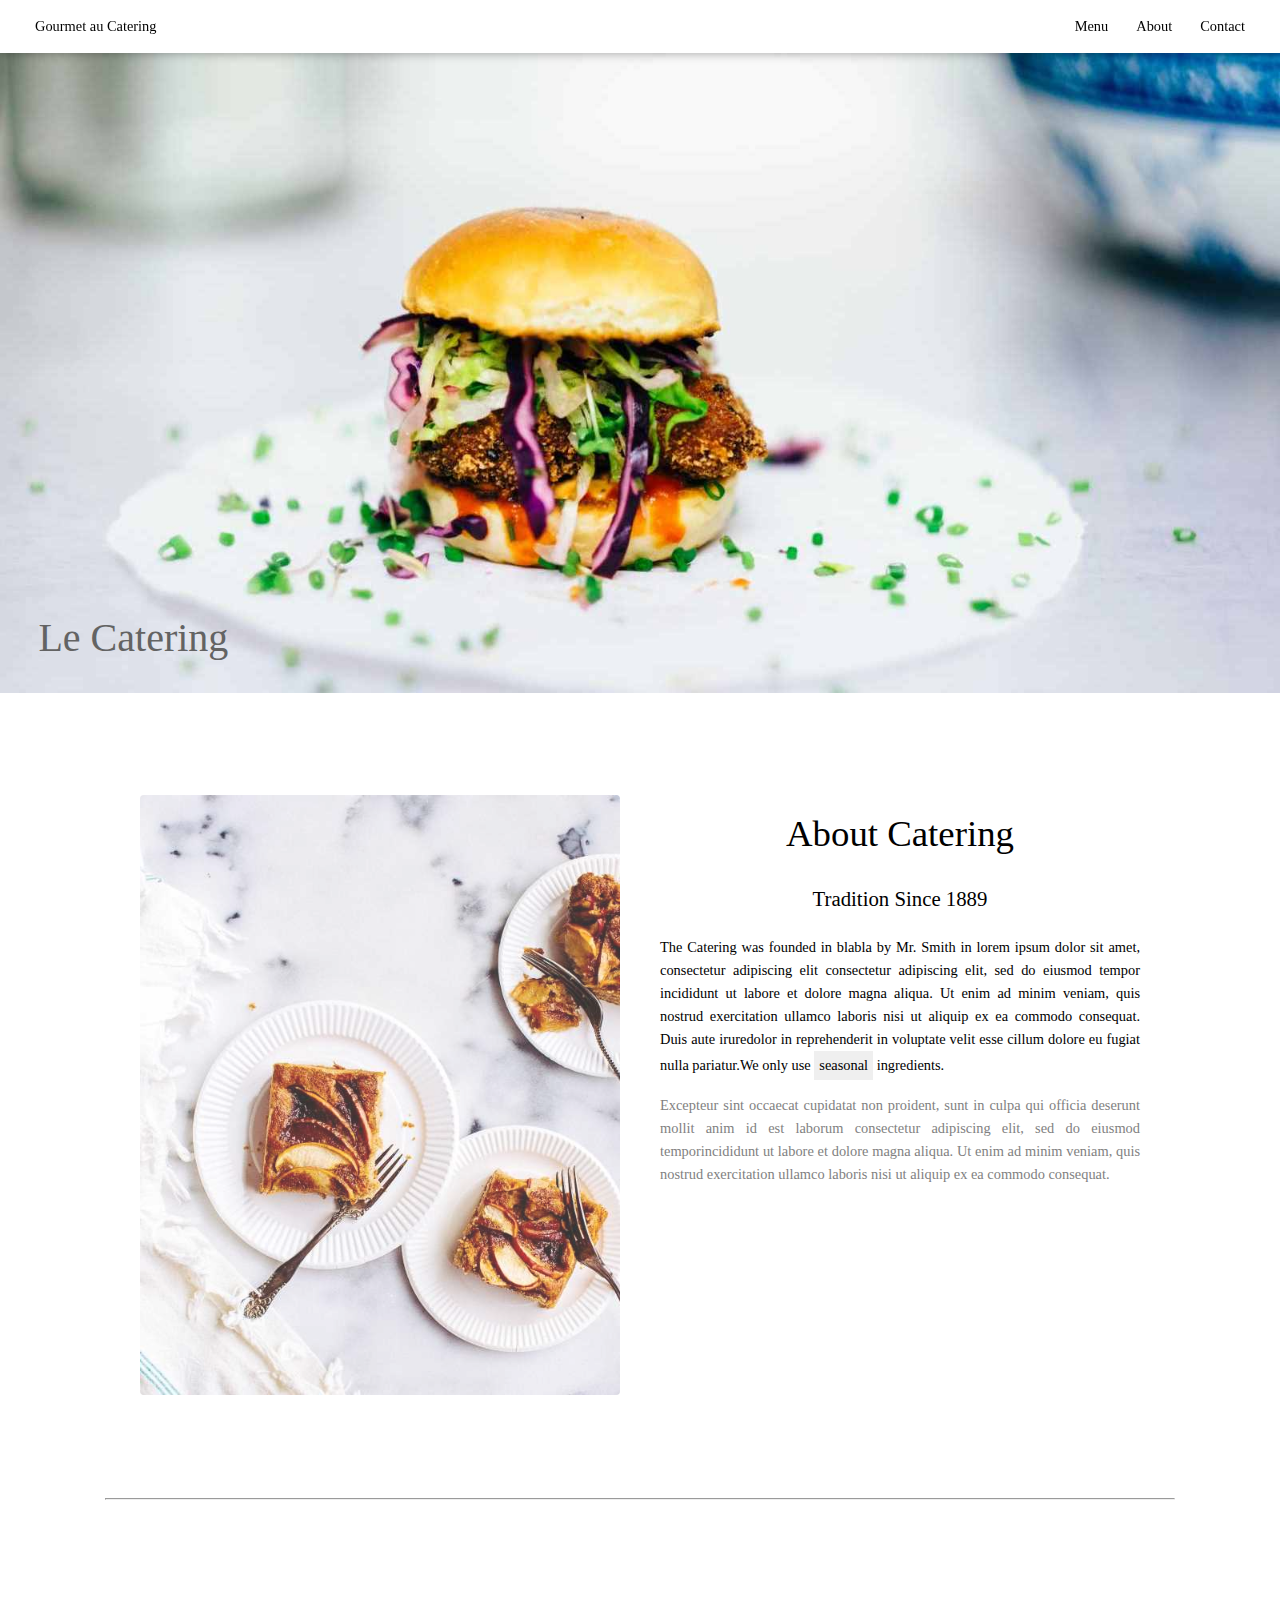
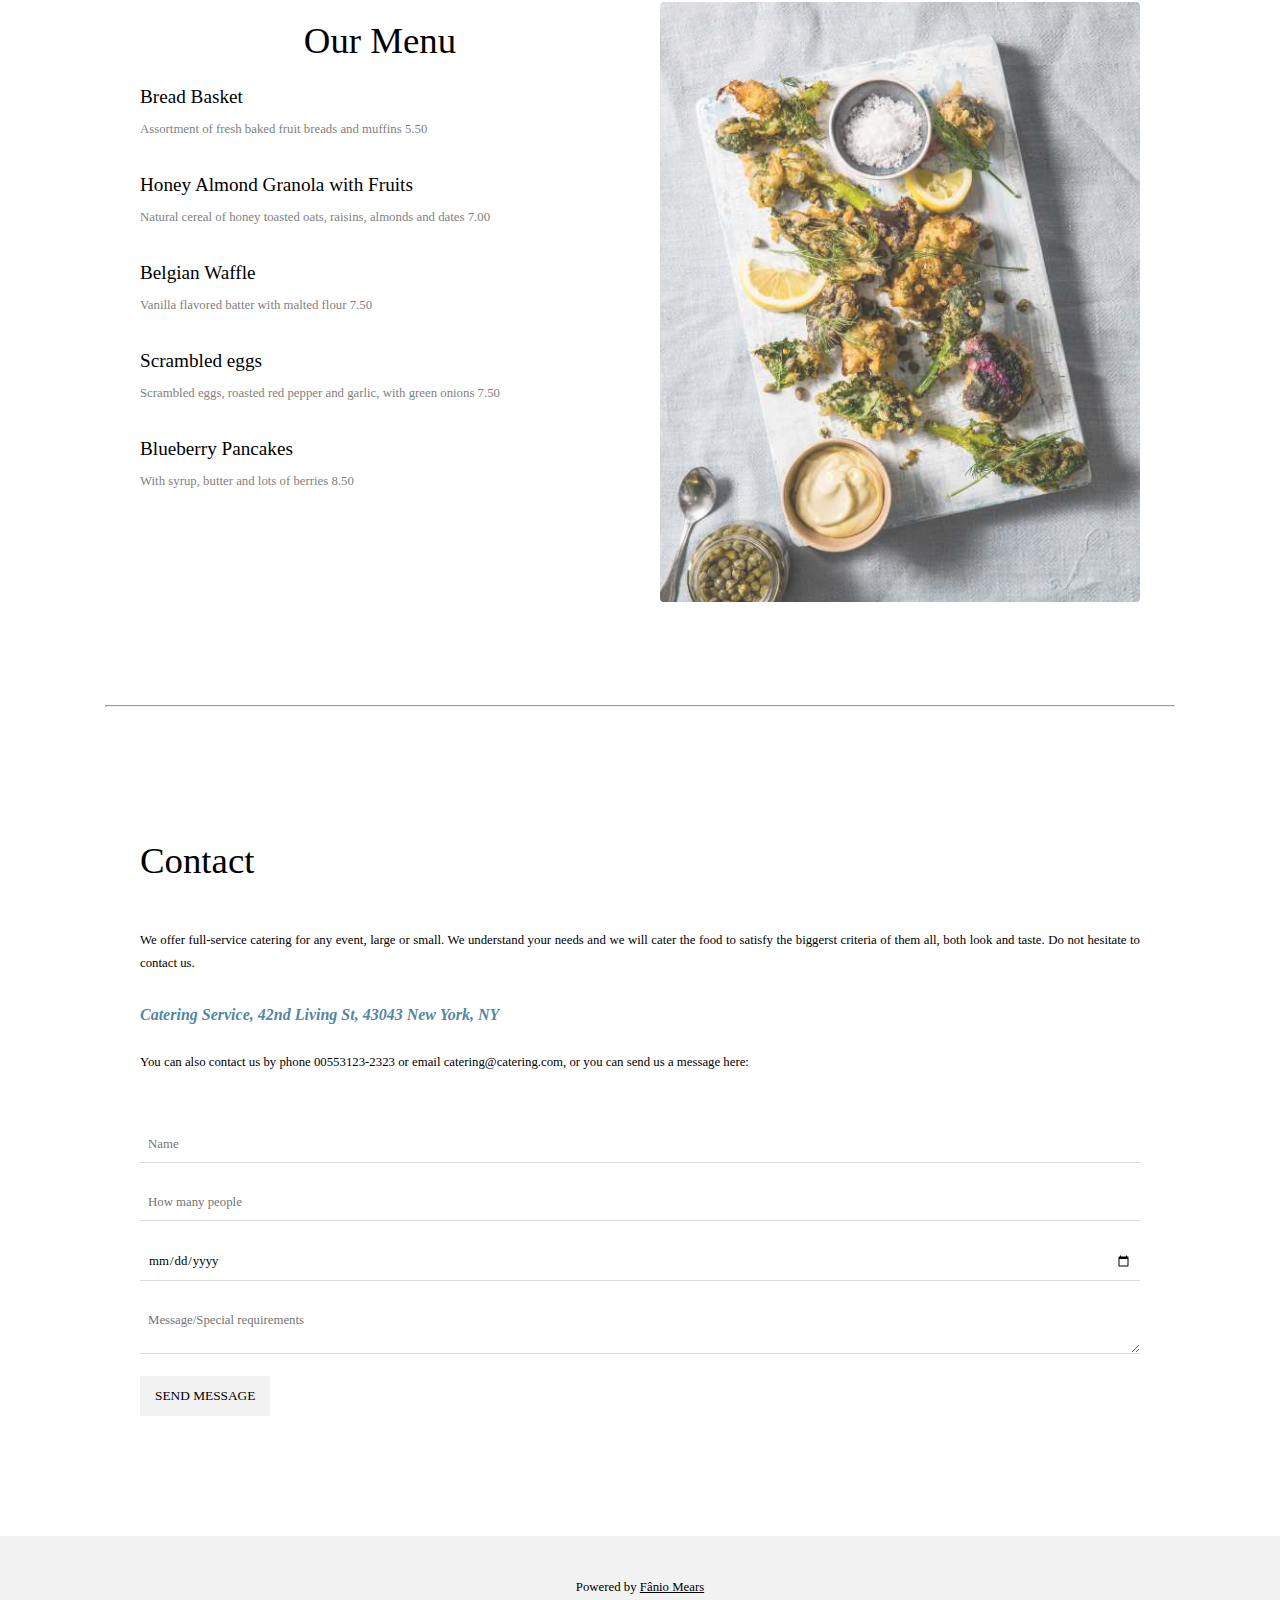
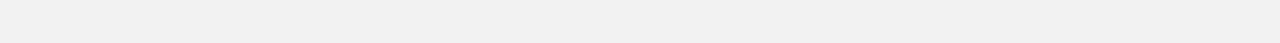
<file: index.html>
<!doctype html>

<html lang="PT-pt">
    <head>
        <meta charset="utf-8">
        <meta name="viewport" content="width=device-width, initial-scale=1.0">
        <title>Gourmet Catering</title>

        <!-- Load external CSS styles -->
        <link rel="stylesheet" href="style/mobile.css">
        <link rel="stylesheet" href="style/tablet-desktop.css">
        

        <style>
            /*Font importada*/
            @import url('https://fonts.googleapis.com/css2?family=Playfair+Display:ital,wght@0,400..900;1,400..900&display=swap');
        </style>

    </head>

    <body>
        <menu>
            <a href="#">Gourmet au Catering</a>

            <a href="#contact" class="linkG direita">Contact</a>
            <a href="#about" class="linkG direita">About</a>
            <a href="#menu" class="linkG direita">Menu</a>
        </menu>

        <header>
            <img src="images/hamburger.jpg" alt="hamburger" width="1600px" height="800px">
            
            <h1 class="t-head">Le Catering</h1>
        </header>
    
        <div class="container">

            <section class="section-main about" id="about">
                <article class="art-main art-about">

                        <img class="all-image first-mage" src="images/tablesetting2.jpg" alt="tablesetting2">

                    <section class="descript description">
                        <h1>About Catering</h1>
                        <h5>Tradition Since 1889</h5>

                        <p>
                            The Catering was founded in blabla by Mr. Smith in lorem ipsum dolor sit amet, consectetur adipiscing elit consectetur adipiscing elit, sed do eiusmod tempor incididunt ut labore et dolore magna aliqua. Ut enim ad minim veniam, quis nostrud exercitation ullamco laboris nisi ut aliquip ex ea commodo consequat. Duis aute iruredolor in reprehenderit in voluptate velit esse cillum dolore eu fugiat nulla pariatur.We only use <span class="destaque">seasonal</span> ingredients.
                        </p>

                        <p class="par-cinza">
                            Excepteur sint occaecat cupidatat non proident, sunt in culpa qui officia deserunt mollit anim id est laborum consectetur adipiscing elit, sed do eiusmod temporincididunt ut labore et dolore magna aliqua. Ut enim ad minim veniam, quis nostrud exercitation ullamco laboris nisi ut aliquip ex ea commodo consequat.
                        </p>
                    </section>

                </article>
            </section>

            <hr>

            <section class="section-main Menu" id="menu">

                <article class="art-main art-menu">
                    
                    <section class="descript menu-desc">
                        <h1 class="menu-title">Our Menu</h1>

                        <div class="our-menu">
                            <h5>Bread Basket</h5>
                            <p class="par-cinza pcinza2">Assortment of fresh baked fruit breads and muffins 5.50</p>
                        </div>

                        <div class="our-menu">
                            <h5>Honey Almond Granola with Fruits</h5>
                            <p class="par-cinza pcinza2">Natural cereal of honey toasted oats, raisins, almonds and dates 7.00</p>
                        </div>
                        
                        <div class="our-menu">
                            <h5>Belgian Waffle</h5>
                            <p class="par-cinza pcinza2">Vanilla flavored batter with malted flour 7.50</p>
                        </div>

                        <div class="our-menu">
                            <h5>Scrambled eggs</h5>
                            <p class="par-cinza pcinza2">Scrambled eggs, roasted red pepper and garlic, with green onions 7.50</p>
                        </div>

                        <div class="our-menu">
                            <h5>Blueberry Pancakes</h5>
                            <p class="par-cinza pcinza2">With syrup, butter and lots of berries 8.50</p>
                        </div>
                    </section>

                    <img class="all-image" src="images/tablesetting.jpg" alt="tablesetting">
                </article>
            </section>

            <hr>

            <section class="section-main" id="contact">
                
                <article class="art-contact">
                    
                    <section class="info-contact">
                        <h1 class="contact-title">Contact</h1>

                        <p class="contact-p">
                            We offer full-service catering for any event, large or small. We understand your needs and we will cater the food to satisfy the biggerst criteria of them all, both look and taste. Do not hesitate to contact us.
                        </p>

                        <address>Catering Service, 42nd Living St, 43043 New York, NY</address>

                        <p class="contact-p">
                            You can also contact us by phone 00553123-2323 or email catering@catering.com, or you can send us a message here:
                        </p>
                    </section>

                    <form method="get" autocomplete="on" id="formulario">
                        <input class="input-geral" type="name" name="nome" required id="iname" autocomplete="name" placeholder="Name" required>
                       <input class="input-geral" type="number" name="numPeople" id="inumPeople" placeholder="How many people" required>
                       <input class="input-geral" type="date" name="dataM" id="idada" required>

                       <textarea class="input-geral" name="message" id="iMeassage" placeholder="Message/Special requirements"></textarea>

                       <input type="submit" value="Send Message" id="iMessage">
                    </form>

                </article>

            </section>

        </div>

        <footer>
            <div>
                <p class="last-p">
                    Powered by <a class="less" href="https://github.com/FanioPanga-23?tab=repositories" target="_blank">Fânio Mears</a>
                </p>
            </div>
        </footer>

    </body>

</html>
</file>
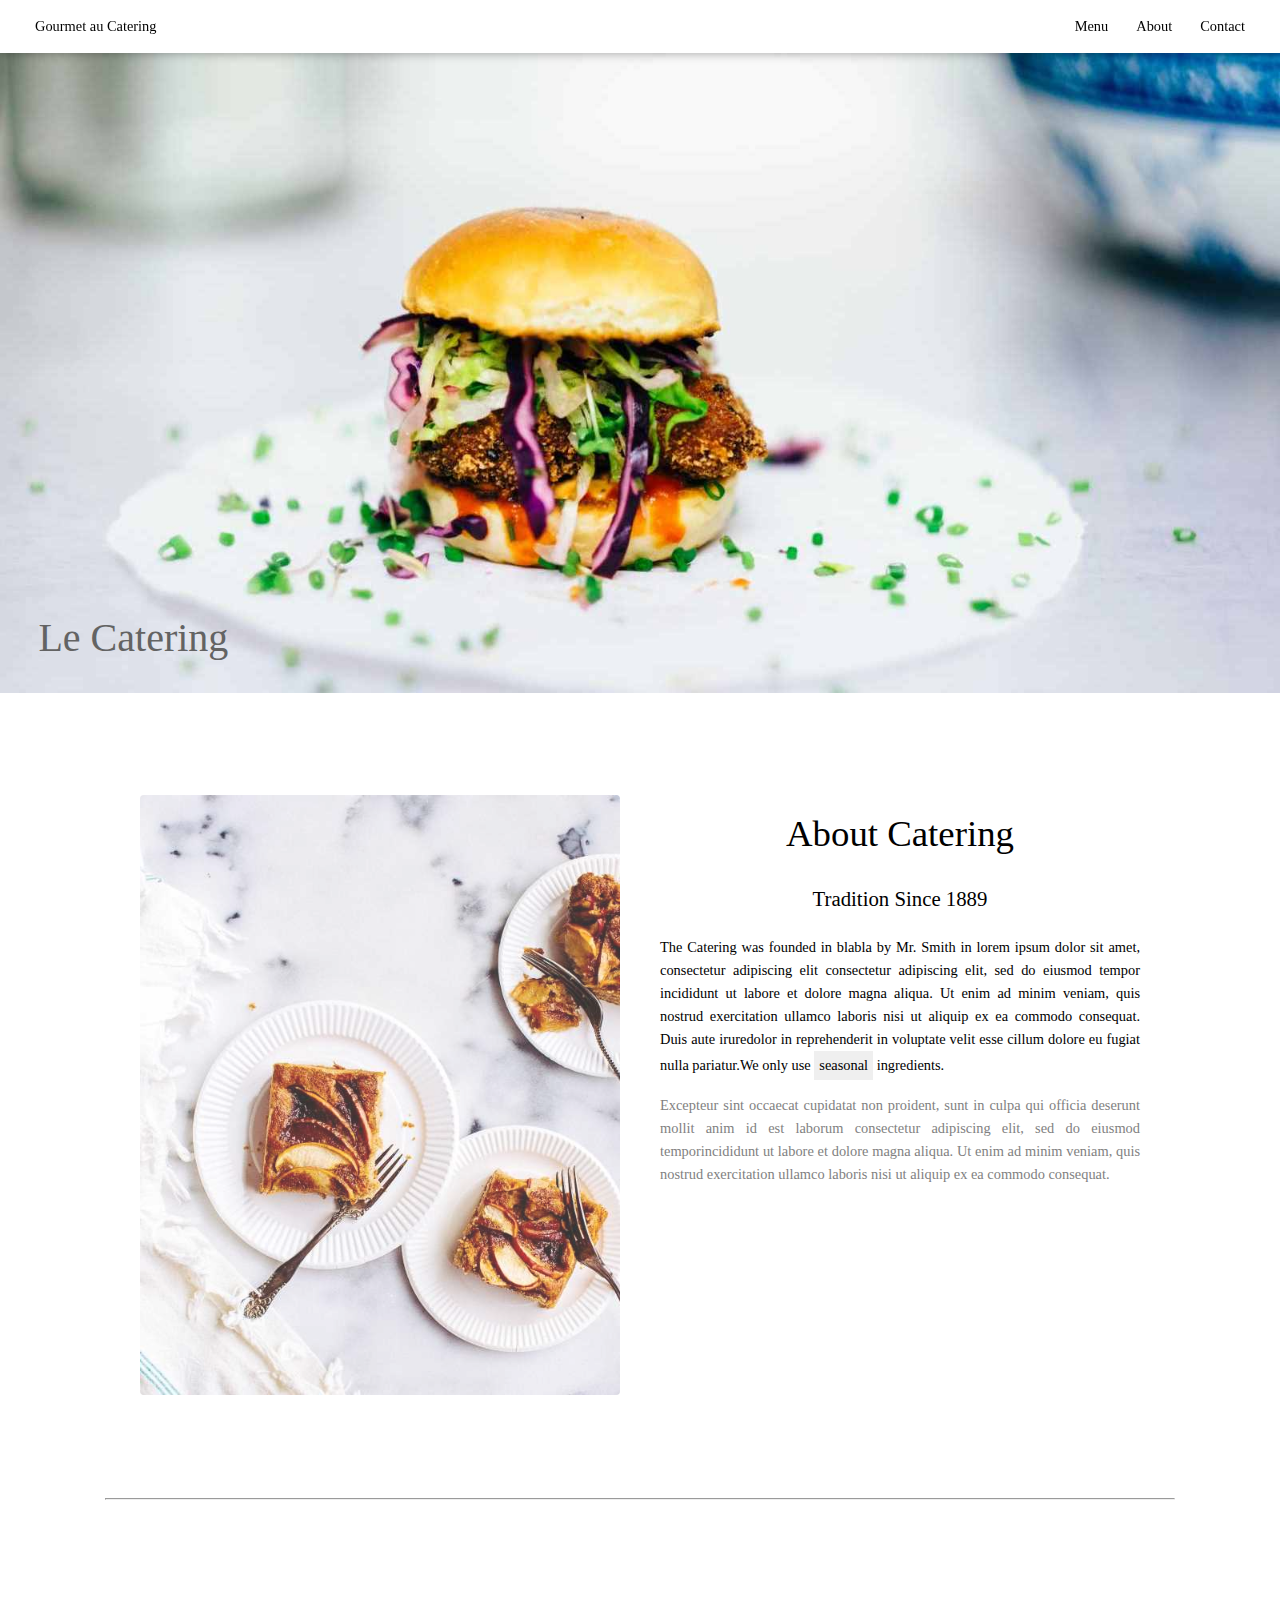
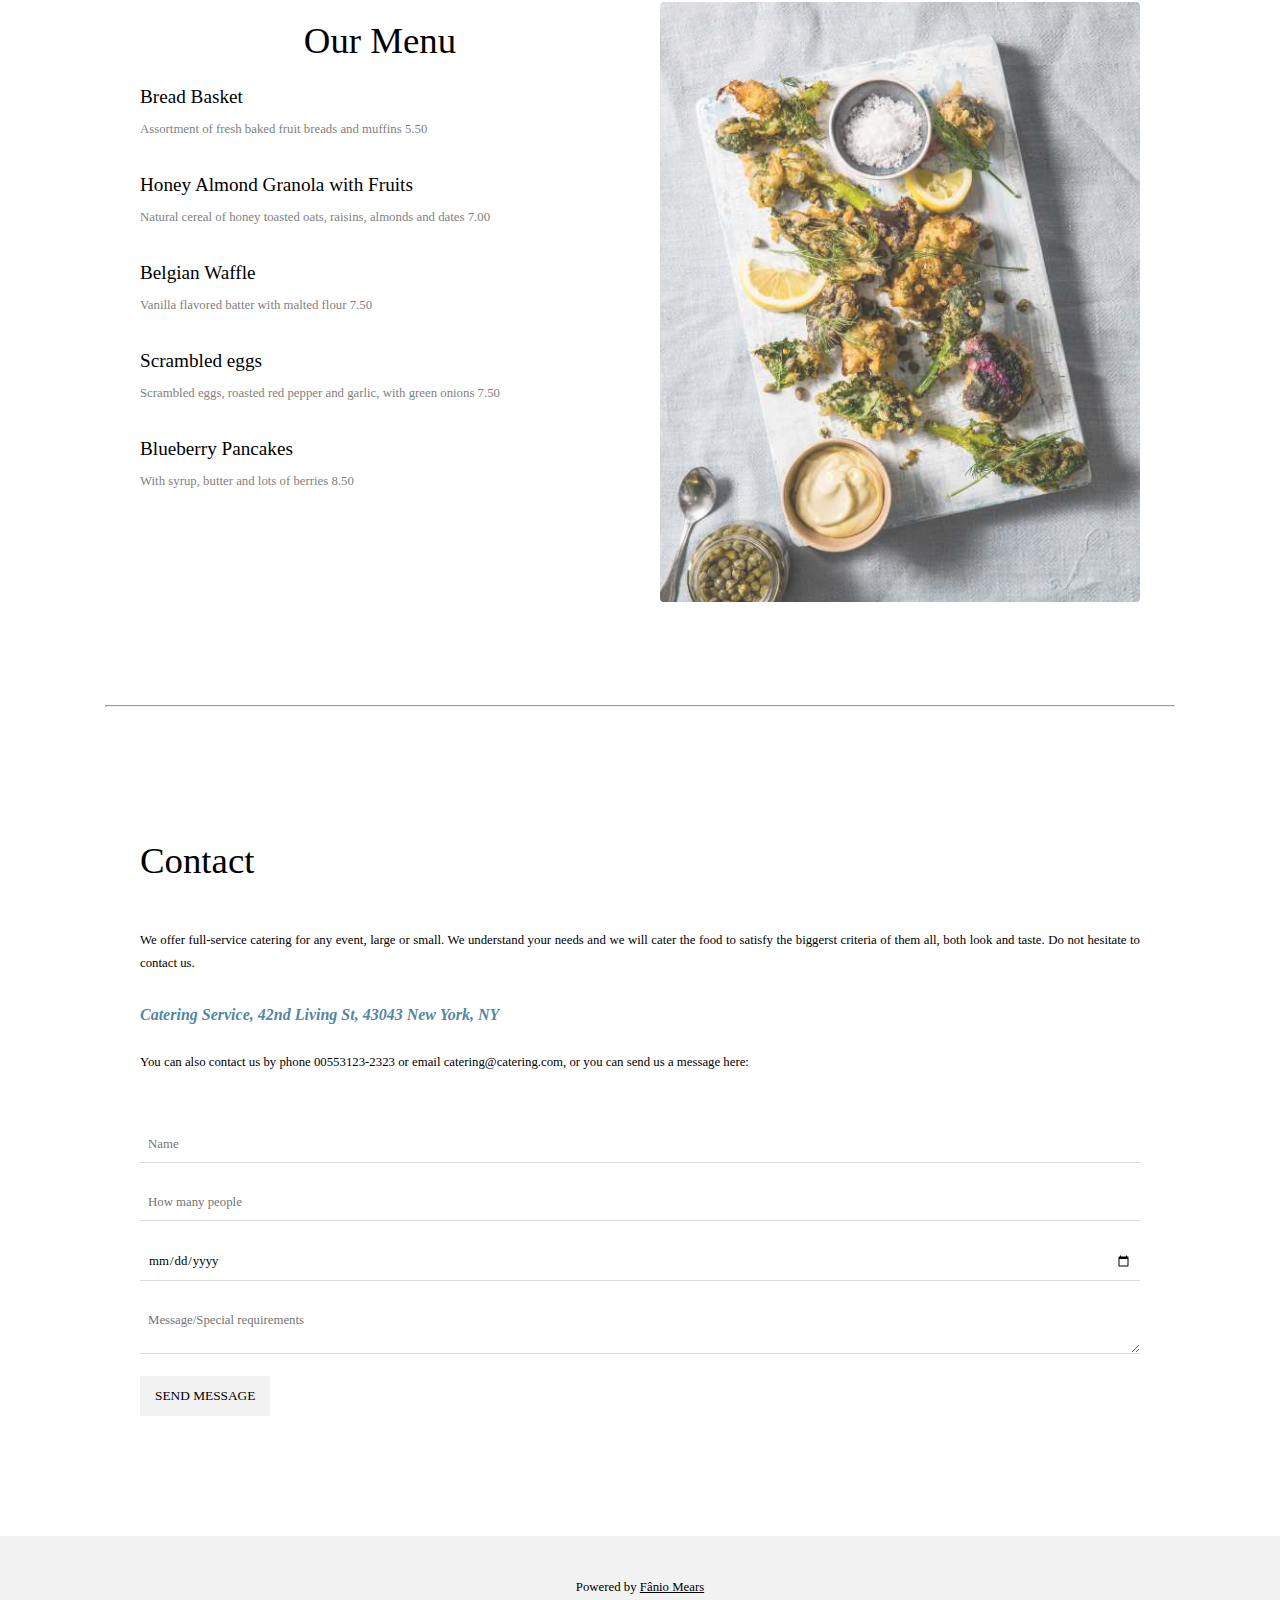
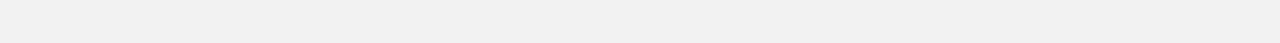
<file: home.html>
<!doctype html>

<html lang="PT-pt">
    <head>
        <meta charset="utf-8">
        <meta name="viewport" content="width=device-width, initial-scale=1.0">
        <title>Gourmet Catering</title>

        <!-- Load external CSS styles -->
        <link rel="stylesheet" href="style/mobile.css">
        <link rel="stylesheet" href="style/tablet-desktop.css">
        

        <style>
            /*Font importada*/
            @import url('https://fonts.googleapis.com/css2?family=Playfair+Display:ital,wght@0,400..900;1,400..900&display=swap');
        </style>

    </head>

    <body>
        <menu>
            <a href="#">Gourmet au Catering</a>

            <a href="#contact" class="linkG direita">Contact</a>
            <a href="#about" class="linkG direita">About</a>
            <a href="#menu" class="linkG direita">Menu</a>
        </menu>

        <header>
            <img src="images/hamburger.jpg" alt="hamburger" width="1600px" height="800px">
            
            <h1 class="t-head">Le Catering</h1>
        </header>
    
        <div class="container">

            <section class="section-main about" id="about">
                <article class="art-main art-about">

                        <img class="all-image first-mage" src="images/tablesetting2.jpg" alt="tablesetting2">

                    <section class="descript description">
                        <h1>About Catering</h1>
                        <h5>Tradition Since 1889</h5>

                        <p>
                            The Catering was founded in blabla by Mr. Smith in lorem ipsum dolor sit amet, consectetur adipiscing elit consectetur adipiscing elit, sed do eiusmod tempor incididunt ut labore et dolore magna aliqua. Ut enim ad minim veniam, quis nostrud exercitation ullamco laboris nisi ut aliquip ex ea commodo consequat. Duis aute iruredolor in reprehenderit in voluptate velit esse cillum dolore eu fugiat nulla pariatur.We only use <span class="destaque">seasonal</span> ingredients.
                        </p>

                        <p class="par-cinza">
                            Excepteur sint occaecat cupidatat non proident, sunt in culpa qui officia deserunt mollit anim id est laborum consectetur adipiscing elit, sed do eiusmod temporincididunt ut labore et dolore magna aliqua. Ut enim ad minim veniam, quis nostrud exercitation ullamco laboris nisi ut aliquip ex ea commodo consequat.
                        </p>
                    </section>

                </article>
            </section>

            <hr>

            <section class="section-main Menu" id="menu">

                <article class="art-main art-menu">
                    
                    <section class="descript menu-desc">
                        <h1 class="menu-title">Our Menu</h1>

                        <div class="our-menu">
                            <h5>Bread Basket</h5>
                            <p class="par-cinza pcinza2">Assortment of fresh baked fruit breads and muffins 5.50</p>
                        </div>

                        <div class="our-menu">
                            <h5>Honey Almond Granola with Fruits</h5>
                            <p class="par-cinza pcinza2">Natural cereal of honey toasted oats, raisins, almonds and dates 7.00</p>
                        </div>
                        
                        <div class="our-menu">
                            <h5>Belgian Waffle</h5>
                            <p class="par-cinza pcinza2">Vanilla flavored batter with malted flour 7.50</p>
                        </div>

                        <div class="our-menu">
                            <h5>Scrambled eggs</h5>
                            <p class="par-cinza pcinza2">Scrambled eggs, roasted red pepper and garlic, with green onions 7.50</p>
                        </div>

                        <div class="our-menu">
                            <h5>Blueberry Pancakes</h5>
                            <p class="par-cinza pcinza2">With syrup, butter and lots of berries 8.50</p>
                        </div>
                    </section>

                    <img class="all-image" src="images/tablesetting.jpg" alt="tablesetting">
                </article>
            </section>

            <hr>

            <section class="section-main" id="contact">
                
                <article class="art-contact">
                    
                    <section class="info-contact">
                        <h1 class="contact-title">Contact</h1>

                        <p class="contact-p">
                            We offer full-service catering for any event, large or small. We understand your needs and we will cater the food to satisfy the biggerst criteria of them all, both look and taste. Do not hesitate to contact us.
                        </p>

                        <address>Catering Service, 42nd Living St, 43043 New York, NY</address>

                        <p class="contact-p">
                            You can also contact us by phone 00553123-2323 or email catering@catering.com, or you can send us a message here:
                        </p>
                    </section>

                    <form method="get" autocomplete="on" id="formulario">
                        <input class="input-geral" type="name" name="nome" required id="iname" autocomplete="name" placeholder="Name" required>
                       <input class="input-geral" type="number" name="numPeople" id="inumPeople" placeholder="How many people" required>
                       <input class="input-geral" type="date" name="dataM" id="idada" required>

                       <textarea class="input-geral" name="message" id="iMeassage" placeholder="Message/Special requirements"></textarea>

                       <input type="submit" value="Send Message" id="iMessage">
                    </form>

                </article>

            </section>

        </div>

        <footer>
            <div>
                <p class="last-p">
                    Powered by <a class="less" href="">Fânio Mears</a>
                </p>
            </div>
        </footer>

    </body>

</html>
</file>
<file: style/mobile.css>
@charset "utf-8";

:root{
    --font1: "Playfair Display";
    --font2: 'Times New Roman', sans-serif Georgia, serif;
}

*{
    box-sizing: border-box;
    margin: 0;
    padding: 0;
}

/*Menu and links*/
menu{
    position: sticky;
    top: 0;
    background-color: #fff;
    box-shadow: 0 0 10px #0000005c;
    padding: 8px 20px;
    z-index: 1;
}

menu a{
    display: inline-block;
    text-decoration: none;
    font-size: 0.9em;
    color: #000;
    padding: 10px 15px;
    transition: background-color 0.2s ease-in-out;
}

menu .direita{
    display: none;
    float: right;
    margin-left: -2px;
}

menu a:hover{background-color: #dedede;}

/*Header*/

header{
    max-width: 1600px;
    min-width: 200px;
    margin: 0 auto;
    position: relative;
}

img{
    display: block;
    width: 100%;
    height: auto;
}

.t-head{
    position: absolute;
    left: 3%;
    bottom: 5%;
    font-size: 2.5em;
    font-weight: normal;
    color: #636363;
}

/*Content*/

.container{
    display: flex;
    flex-flow: column wrap;
}

/*Global Setting for all Section-main*/
.section-main{
    flex: 100%;
    padding: 8%;
}

/*This is for all articles*/
.art-main{
    max-width: 1000px;
    margin: 0 auto;
    display: flex;
    flex-flow: column wrap;
    align-content: space-between;
    justify-content: space-between;
}

/*Content Images*/
.all-image{
    height: 600px;
    border-radius: 4px;
    object-fit: cover;
    opacity: 0.8;
}
.first-mage{display: none;}

/*Description box*/
.descript{width: 100%;}

/*For all H1, H5 and p, in the content*/
.description h1, .description h5, .menu-title{
    text-align: center;
    padding: 17px 0 15px;    
}

.descript h1{
    font-size: 2.3em;
    font-weight: normal;
}

.descript h5{
    font-size: 1.2em;
    font-weight: normal;
}


p{
    text-align: justify;
    line-height: 23px;
    font-size: 0.9em;
    margin: 10px 0 14px;
}

p.par-cinza{color: #818181;}

/*Just for about section H5*/
.description h5{font-size: 1.3em;}

/*Belong to an paragraph, seted on about section*/
span{
    display: inline-block;
    padding: 3px 5px;
    background-color: #efefef
}

/*Belong to menu description section*/
.pcinza2{
    font-size: 0.8em;   
}

div.our-menu{
    padding: 9px 0 10px;
}

/*Settings for all horizontal row*/
hr{
    width: 100%;
    margin: 0 auto;
    color: #ffffff4a;
    font-size: smaller;
}

/*Contact Section*/

.art-contact{
    max-width: 1000px;
    margin: 0 auto;
}

.contact-title{
    font-weight: normal;
    font-size: 2.3em;
    padding: 30px 0;
}

.contact-p{
    padding: 7px 0;
    font-size: 0.8em;
}

address{
    color: rgba(51, 113, 147, 0.866);
    font-weight: bold;
    padding: 10px 0;
}

form{
    padding: 10px 0;
}

.input-geral{
    display: block;
    width: 100%;
    font-family: var(--font2);
    font-size: 0.8em;
    margin: 14px 0;
    padding: 18px 8px 10px;
    border: none;
    border-bottom: 1px solid rgb(218, 218, 218);
}

input[type="submit"]{
    background-color: #f2f2f2;
    font-family: var(--font2);
    margin: 8px 0;
    padding: 12px 15px;
    border: none;
    text-transform: uppercase;
    transition: background-color 0.3s ease-in-out;
}

input[type="submit"]:hover{
    cursor: pointer;
    background-color: #c3c3c3;
}

/*Footer*/
footer{
    background-color: #f2f2f2;
    padding: 30px;
}

.last-p{   
    text-align: center;
    font-size: 0.8em;
}

.less{
    color: #000;
    font-size: 1em;
}
</file>
<file: style/tablet-desktop.css>
@media screen and (min-width: 599px){
    menu a.direita{
        display: block;
    }

/*Section About*/
    .art-main{
        flex-flow: row nowrap;
        justify-content: space-between;
    }
    
    .all-image{
        display: block;
        width: 48%;
    }

    /*Description Box*/
    .descript{width: 48%;}

    hr{max-width: 1070px;}
}
</file>
